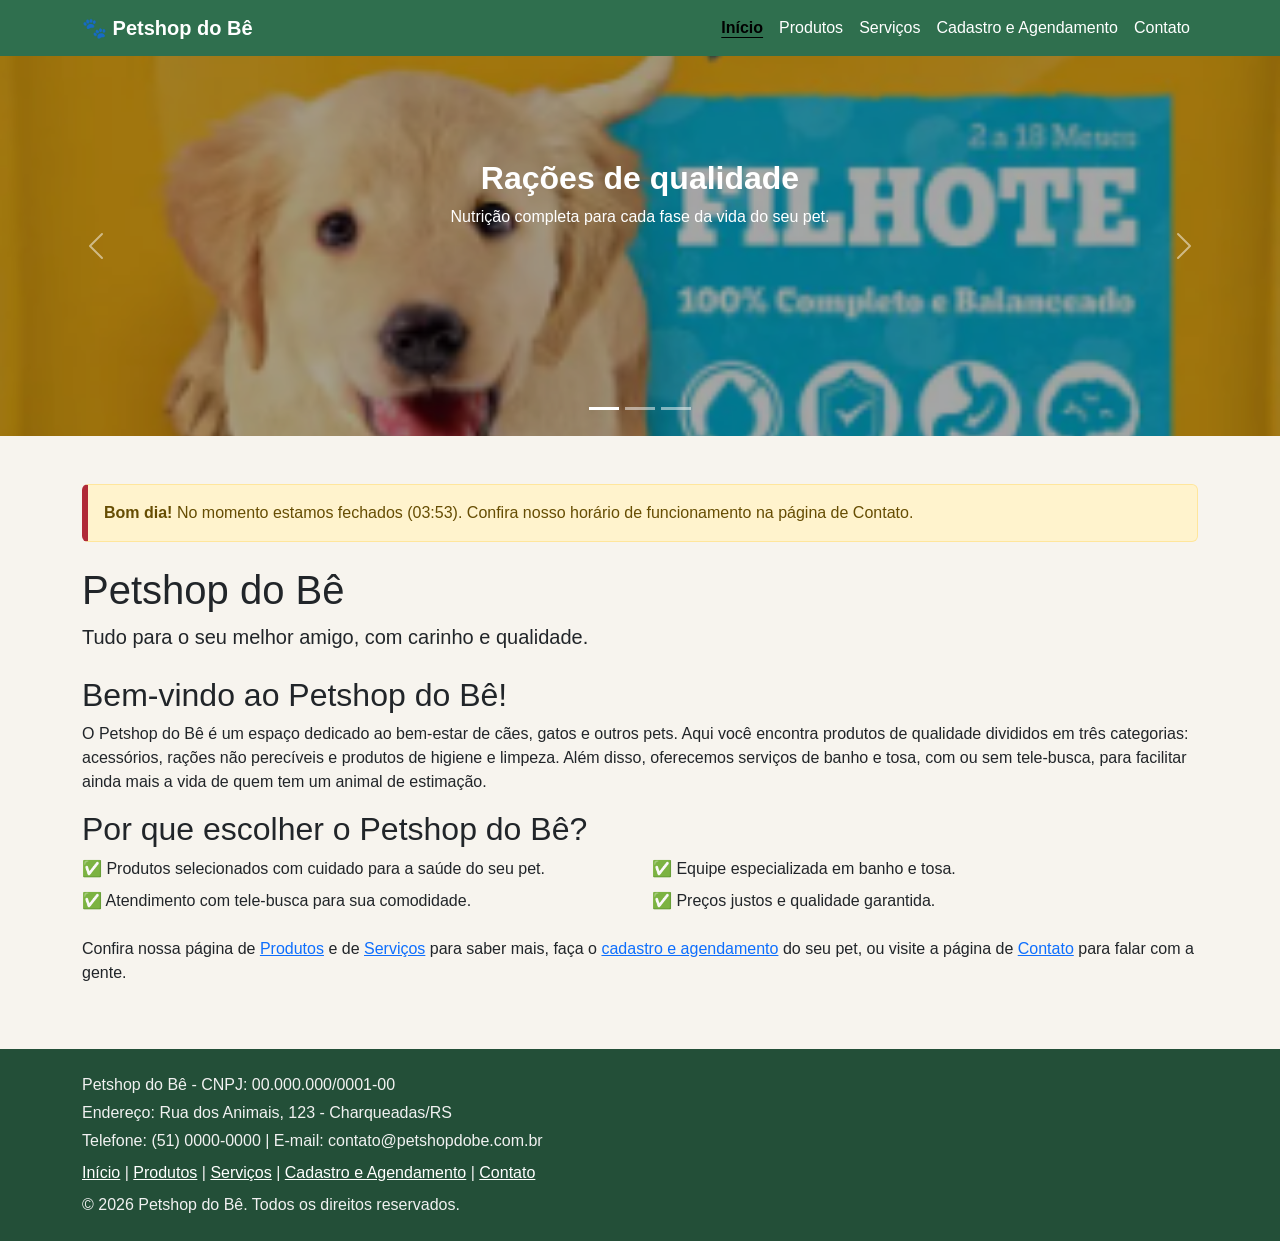
<file: index.html>
<!DOCTYPE html>
<html lang="pt-BR">
<head>
    <meta charset="UTF-8">
    <meta name="viewport" content="width=device-width, initial-scale=1.0">
    <title>Petshop do Bê - Início</title>

    <!-- Bootstrap 5 (CSS) via CDN -->
    <link href="https://cdn.jsdelivr.net/npm/bootstrap@5.3.3/dist/css/bootstrap.min.css" rel="stylesheet">
    <!-- Estilos personalizados do Petshop do Bê -->
    <link href="css/style.css" rel="stylesheet">
</head>
<body>

    <!-- Link de acessibilidade: permite pular o menu e ir direto ao conteúdo
         usando o teclado (aparece apenas quando recebe foco) -->
    <a class="skip-link" href="#conteudo-principal">Pular para o conteúdo principal</a>

    <!-- ===================== CABEÇALHO / NAVBAR ===================== -->
    <header>
        <nav class="navbar navbar-expand-md navbar-petshop" aria-label="Menu principal">
            <div class="container">
                <a class="navbar-brand fw-bold" href="index.html">🐾 Petshop do Bê</a>
                <button class="navbar-toggler" type="button" data-bs-toggle="collapse"
                        data-bs-target="#menuPrincipal" aria-controls="menuPrincipal"
                        aria-expanded="false" aria-label="Abrir/fechar menu de navegação">
                    <span class="navbar-toggler-icon"></span>
                </button>
                <div class="collapse navbar-collapse" id="menuPrincipal">
                    <ul class="navbar-nav ms-auto">
                        <li class="nav-item"><a class="nav-link active" aria-current="page" href="index.html">Início</a></li>
                        <li class="nav-item"><a class="nav-link" href="produtos.html">Produtos</a></li>
                        <li class="nav-item"><a class="nav-link" href="servicos.html">Serviços</a></li>
                        <li class="nav-item"><a class="nav-link" href="agendamento.html">Cadastro e Agendamento</a></li>
                        <li class="nav-item"><a class="nav-link" href="contato.html">Contato</a></li>
                    </ul>
                </div>
            </div>
        </nav>
    </header>

    <main id="conteudo-principal">

        <!-- ===================== CARROSSEL (Bootstrap) ===================== -->
        <div id="carrosselPetshop" class="carousel slide" data-bs-ride="carousel" aria-label="Destaques do Petshop do Bê">
            <div class="carousel-indicators">
                <button type="button" data-bs-target="#carrosselPetshop" data-bs-slide-to="0" class="active" aria-current="true" aria-label="Slide 1"></button>
                <button type="button" data-bs-target="#carrosselPetshop" data-bs-slide-to="1" aria-label="Slide 2"></button>
                <button type="button" data-bs-target="#carrosselPetshop" data-bs-slide-to="2" aria-label="Slide 3"></button>
            </div>
            <div class="carousel-inner">
                <div class="carousel-item active">
                    <img src="images/racao-filhote.png" class="d-block w-100" alt="Rações de qualidade para o seu pet">
                    <div class="carousel-caption d-none d-md-block">
                        <h2>Rações de qualidade</h2>
                        <p>Nutrição completa para cada fase da vida do seu pet.</p>
                    </div>
                </div>
                <div class="carousel-item">
                    <img src="images/bolinhas.png" class="d-block w-100" alt="Acessórios e brinquedos para pets">
                    <div class="carousel-caption d-none d-md-block">
                        <h2>Acessórios e diversão</h2>
                        <p>Brinquedos pensados para o bem-estar do seu melhor amigo.</p>
                    </div>
                </div>
                <div class="carousel-item">
                    <img src="images/shampoo-condicionador.png" class="d-block w-100" alt="Produtos de higiene e serviços de banho e tosa">
                    <div class="carousel-caption d-none d-md-block">
                        <h2>Banho, tosa e higiene</h2>
                        <p>Cuidado completo, com ou sem tele-busca.</p>
                    </div>
                </div>
            </div>
            <button class="carousel-control-prev" type="button" data-bs-target="#carrosselPetshop" data-bs-slide="prev">
                <span class="carousel-control-prev-icon" aria-hidden="true"></span>
                <span class="visually-hidden">Slide anterior</span>
            </button>
            <button class="carousel-control-next" type="button" data-bs-target="#carrosselPetshop" data-bs-slide="next">
                <span class="carousel-control-next-icon" aria-hidden="true"></span>
                <span class="visually-hidden">Próximo slide</span>
            </button>
        </div>

        <div class="container py-4">

            <!-- Faixa de status dinâmica (saudação + aberto/fechado agora).
                 Preenchida via JavaScript (js/main.js). aria-live faz com que
                 leitores de tela anunciem quando o conteúdo muda. -->
            <div id="status-loja" class="alert mt-4" role="status" aria-live="polite">
                Carregando informações de funcionamento...
            </div>

            <h1 class="mt-4">Petshop do Bê</h1>
            <p class="lead">Tudo para o seu melhor amigo, com carinho e qualidade.</p>

            <h2 class="mt-4">Bem-vindo ao Petshop do Bê!</h2>
            <p>
                O Petshop do Bê é um espaço dedicado ao bem-estar de cães, gatos e outros pets.
                Aqui você encontra produtos de qualidade divididos em três categorias:
                acessórios, rações não perecíveis e produtos de higiene e limpeza.
                Além disso, oferecemos serviços de banho e tosa, com ou sem tele-busca,
                para facilitar ainda mais a vida de quem tem um animal de estimação.
            </p>

            <h2>Por que escolher o Petshop do Bê?</h2>
            <ul class="row list-unstyled">
                <li class="col-md-6 mb-2">✅ Produtos selecionados com cuidado para a saúde do seu pet.</li>
                <li class="col-md-6 mb-2">✅ Equipe especializada em banho e tosa.</li>
                <li class="col-md-6 mb-2">✅ Atendimento com tele-busca para sua comodidade.</li>
                <li class="col-md-6 mb-2">✅ Preços justos e qualidade garantida.</li>
            </ul>

            <p>
                Confira nossa página de <a href="produtos.html">Produtos</a> e de
                <a href="servicos.html">Serviços</a> para saber mais, faça o
                <a href="agendamento.html">cadastro e agendamento</a> do seu pet,
                ou visite a página de <a href="contato.html">Contato</a> para falar com a gente.
            </p>
        </div>
    </main>

    <!-- ===================== RODAPÉ ===================== -->
    <footer class="py-4 mt-4">
        <div class="container">
            <p class="mb-1">Petshop do Bê - CNPJ: 00.000.000/0001-00</p>
            <p class="mb-1">Endereço: Rua dos Animais, 123 - Charqueadas/RS</p>
            <p class="mb-2">Telefone: (51) 0000-0000 | E-mail: contato@petshopdobe.com.br</p>
            <nav aria-label="Links do rodapé">
                <a href="index.html">Início</a> |
                <a href="produtos.html">Produtos</a> |
                <a href="servicos.html">Serviços</a> |
                <a href="agendamento.html">Cadastro e Agendamento</a> |
                <a href="contato.html">Contato</a>
            </nav>
            <p class="mt-2 mb-0">&copy; <span id="ano-atual">2026</span> Petshop do Bê. Todos os direitos reservados.</p>
        </div>
    </footer>

    <!-- Bootstrap 5 (JS, inclui Popper) via CDN -->
    <script src="https://cdn.jsdelivr.net/npm/bootstrap@5.3.3/dist/js/bootstrap.bundle.min.js"></script>
    <!-- Script personalizado do Petshop do Bê -->
    <script src="js/main.js"></script>
</body>
</html>
</file>
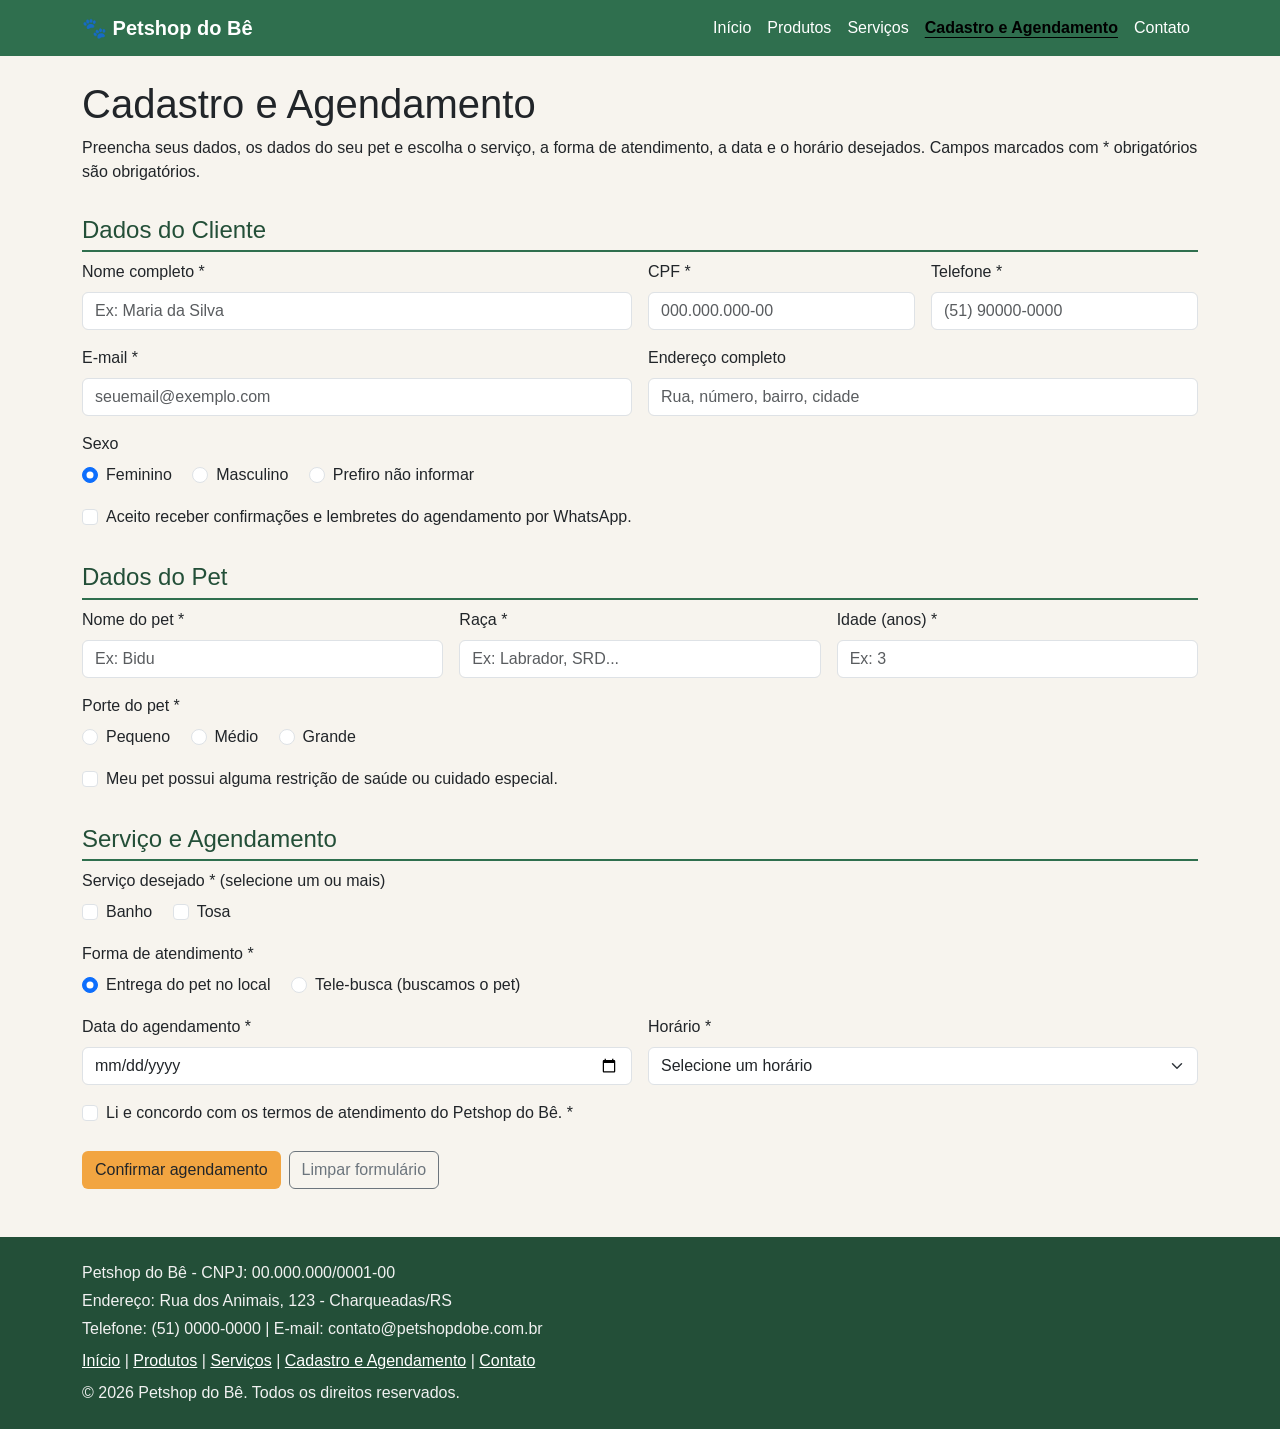
<file: agendamento.html>
<!DOCTYPE html>
<html lang="pt-BR">
<head>
    <meta charset="UTF-8">
    <meta name="viewport" content="width=device-width, initial-scale=1.0">
    <title>Petshop do Bê - Cadastro e Agendamento</title>

    <link href="https://cdn.jsdelivr.net/npm/bootstrap@5.3.3/dist/css/bootstrap.min.css" rel="stylesheet">
    <link href="css/style.css" rel="stylesheet">
</head>
<body>

    <a class="skip-link" href="#conteudo-principal">Pular para o conteúdo principal</a>

    <header>
        <nav class="navbar navbar-expand-md navbar-petshop" aria-label="Menu principal">
            <div class="container">
                <a class="navbar-brand fw-bold" href="index.html">🐾 Petshop do Bê</a>
                <button class="navbar-toggler" type="button" data-bs-toggle="collapse"
                        data-bs-target="#menuPrincipal" aria-controls="menuPrincipal"
                        aria-expanded="false" aria-label="Abrir/fechar menu de navegação">
                    <span class="navbar-toggler-icon"></span>
                </button>
                <div class="collapse navbar-collapse" id="menuPrincipal">
                    <ul class="navbar-nav ms-auto">
                        <li class="nav-item"><a class="nav-link" href="index.html">Início</a></li>
                        <li class="nav-item"><a class="nav-link" href="produtos.html">Produtos</a></li>
                        <li class="nav-item"><a class="nav-link" href="servicos.html">Serviços</a></li>
                        <li class="nav-item"><a class="nav-link active" aria-current="page" href="agendamento.html">Cadastro e Agendamento</a></li>
                        <li class="nav-item"><a class="nav-link" href="contato.html">Contato</a></li>
                    </ul>
                </div>
            </div>
        </nav>
    </header>

    <main id="conteudo-principal" class="container py-4">
        <h1>Cadastro e Agendamento</h1>
        <p>Preencha seus dados, os dados do seu pet e escolha o serviço, a forma de atendimento, a data e o horário desejados. Campos marcados com <span aria-hidden="true">*</span><span class="visually-hidden">asterisco indicam</span> obrigatórios são obrigatórios.</p>

        <!-- novalidate: desativamos a bolha de validação padrão do navegador
             para controlar a validação e as mensagens via JavaScript
             (função inicializarFormularioAgendamento em js/main.js) -->
        <form id="form-agendamento" novalidate>

            <!-- ============ DADOS DO CLIENTE ============ -->
            <h2 class="h4 form-section-title">Dados do Cliente</h2>
            <div class="row g-3">
                <div class="col-md-6">
                    <label for="nome-cliente" class="form-label">Nome completo *</label>
                    <input type="text" class="form-control" id="nome-cliente" name="nome-cliente"
                           placeholder="Ex: Maria da Silva" required>
                </div>
                <div class="col-md-3">
                    <label for="cpf-cliente" class="form-label">CPF *</label>
                    <input type="text" class="form-control" id="cpf-cliente" name="cpf-cliente"
                           placeholder="000.000.000-00" pattern="\d{3}\.?\d{3}\.?\d{3}-?\d{2}"
                           title="Digite um CPF válido, com 11 dígitos" required>
                </div>
                <div class="col-md-3">
                    <label for="telefone-cliente" class="form-label">Telefone *</label>
                    <input type="tel" class="form-control" id="telefone-cliente" name="telefone-cliente"
                           placeholder="(51) 90000-0000" required>
                </div>

                <div class="col-md-6">
                    <label for="email-cliente" class="form-label">E-mail *</label>
                    <input type="email" class="form-control" id="email-cliente" name="email-cliente"
                           placeholder="seuemail@exemplo.com" required>
                </div>
                <div class="col-md-6">
                    <label for="endereco-cliente" class="form-label">
                        Endereço completo
                        <span id="aviso-endereco" class="text-danger d-none"> * (obrigatório para tele-busca)</span>
                    </label>
                    <input type="text" class="form-control" id="endereco-cliente" name="endereco-cliente"
                           placeholder="Rua, número, bairro, cidade">
                </div>

                <fieldset class="col-12">
                    <legend class="col-form-label pt-0">Sexo</legend>
                    <div class="form-check form-check-inline">
                        <input class="form-check-input" type="radio" name="sexo-cliente" id="sexo-feminino" value="feminino" checked>
                        <label class="form-check-label" for="sexo-feminino">Feminino</label>
                    </div>
                    <div class="form-check form-check-inline">
                        <input class="form-check-input" type="radio" name="sexo-cliente" id="sexo-masculino" value="masculino">
                        <label class="form-check-label" for="sexo-masculino">Masculino</label>
                    </div>
                    <div class="form-check form-check-inline">
                        <input class="form-check-input" type="radio" name="sexo-cliente" id="sexo-outro" value="prefiro-nao-informar">
                        <label class="form-check-label" for="sexo-outro">Prefiro não informar</label>
                    </div>
                </fieldset>

                <div class="col-12">
                    <div class="form-check">
                        <input class="form-check-input" type="checkbox" id="aceita-whatsapp" name="aceita-whatsapp">
                        <label class="form-check-label" for="aceita-whatsapp">
                            Aceito receber confirmações e lembretes do agendamento por WhatsApp.
                        </label>
                    </div>
                </div>
            </div>

            <!-- ============ DADOS DO PET ============ -->
            <h2 class="h4 form-section-title">Dados do Pet</h2>
            <div class="row g-3">
                <div class="col-md-4">
                    <label for="nome-pet" class="form-label">Nome do pet *</label>
                    <input type="text" class="form-control" id="nome-pet" name="nome-pet"
                           placeholder="Ex: Bidu" required>
                </div>
                <div class="col-md-4">
                    <label for="raca-pet" class="form-label">Raça *</label>
                    <input type="text" class="form-control" id="raca-pet" name="raca-pet"
                           placeholder="Ex: Labrador, SRD..." required>
                </div>
                <div class="col-md-4">
                    <label for="idade-pet" class="form-label">Idade (anos) *</label>
                    <input type="number" class="form-control" id="idade-pet" name="idade-pet"
                           min="0" max="30" step="1" placeholder="Ex: 3" required>
                </div>

                <fieldset class="col-12">
                    <legend class="col-form-label pt-0">Porte do pet *</legend>
                    <div class="form-check form-check-inline">
                        <input class="form-check-input" type="radio" name="porte-pet" id="porte-pequeno" value="pequeno" required>
                        <label class="form-check-label" for="porte-pequeno">Pequeno</label>
                    </div>
                    <div class="form-check form-check-inline">
                        <input class="form-check-input" type="radio" name="porte-pet" id="porte-medio" value="medio">
                        <label class="form-check-label" for="porte-medio">Médio</label>
                    </div>
                    <div class="form-check form-check-inline">
                        <input class="form-check-input" type="radio" name="porte-pet" id="porte-grande" value="grande">
                        <label class="form-check-label" for="porte-grande">Grande</label>
                    </div>
                </fieldset>

                <div class="col-12">
                    <div class="form-check">
                        <input class="form-check-input" type="checkbox" id="pet-restricao-saude" name="pet-restricao-saude">
                        <label class="form-check-label" for="pet-restricao-saude">
                            Meu pet possui alguma restrição de saúde ou cuidado especial.
                        </label>
                    </div>
                    <!-- Exibido dinamicamente via JS quando o checkbox acima é marcado -->
                    <div id="area-observacoes-saude" class="mt-2 d-none">
                        <label for="observacoes-saude" class="form-label">Descreva a restrição ou cuidado especial</label>
                        <textarea class="form-control" id="observacoes-saude" name="observacoes-saude" rows="3"
                                  placeholder="Ex: alergia a determinado shampoo, idade avançada, ansiedade..."></textarea>
                    </div>
                </div>
            </div>

            <!-- ============ SERVIÇO E AGENDAMENTO ============ -->
            <h2 class="h4 form-section-title">Serviço e Agendamento</h2>
            <div class="row g-3">
                <fieldset class="col-12">
                    <legend class="col-form-label pt-0">Serviço desejado * (selecione um ou mais)</legend>
                    <div class="form-check form-check-inline">
                        <input class="form-check-input" type="checkbox" name="servico" id="servico-banho" value="Banho">
                        <label class="form-check-label" for="servico-banho">Banho</label>
                    </div>
                    <div class="form-check form-check-inline">
                        <input class="form-check-input" type="checkbox" name="servico" id="servico-tosa" value="Tosa">
                        <label class="form-check-label" for="servico-tosa">Tosa</label>
                    </div>
                    <div id="aviso-servico" class="text-danger small d-none">Selecione ao menos um serviço.</div>
                </fieldset>

                <fieldset class="col-12">
                    <legend class="col-form-label pt-0">Forma de atendimento *</legend>
                    <div class="form-check form-check-inline">
                        <input class="form-check-input" type="radio" name="atendimento" id="atendimento-local" value="local" checked>
                        <label class="form-check-label" for="atendimento-local">Entrega do pet no local</label>
                    </div>
                    <div class="form-check form-check-inline">
                        <input class="form-check-input" type="radio" name="atendimento" id="atendimento-telebusca" value="tele-busca">
                        <label class="form-check-label" for="atendimento-telebusca">Tele-busca (buscamos o pet)</label>
                    </div>
                </fieldset>

                <div class="col-md-6">
                    <label for="data-agendamento" class="form-label">Data do agendamento *</label>
                    <input type="date" class="form-control" id="data-agendamento" name="data-agendamento" required>
                </div>
                <div class="col-md-6">
                    <label for="horario-agendamento" class="form-label">Horário *</label>
                    <select class="form-select" id="horario-agendamento" name="horario-agendamento" required>
                        <option value="" selected disabled>Selecione um horário</option>
                        <option value="08:00">08:00</option>
                        <option value="09:00">09:00</option>
                        <option value="10:00">10:00</option>
                        <option value="11:00">11:00</option>
                        <option value="13:00">13:00</option>
                        <option value="14:00">14:00</option>
                        <option value="15:00">15:00</option>
                        <option value="16:00">16:00</option>
                        <option value="17:00">17:00</option>
                    </select>
                </div>

                <div class="col-12">
                    <div class="form-check">
                        <input class="form-check-input" type="checkbox" id="aceite-termos" name="aceite-termos" required>
                        <label class="form-check-label" for="aceite-termos">
                            Li e concordo com os termos de atendimento do Petshop do Bê. *
                        </label>
                    </div>
                </div>
            </div>

            <div class="mt-4 d-flex gap-2">
                <button type="submit" class="btn" style="background-color: var(--petshop-accent);">Confirmar agendamento</button>
                <button type="reset" class="btn btn-outline-secondary">Limpar formulário</button>
            </div>
        </form>

        <!-- Resumo dinâmico, preenchido via JavaScript após o envio do formulário -->
        <div id="resumo-agendamento" class="card p-3 mt-4" role="status" aria-live="polite"></div>
    </main>

    <footer class="py-4 mt-4">
        <div class="container">
            <p class="mb-1">Petshop do Bê - CNPJ: 00.000.000/0001-00</p>
            <p class="mb-1">Endereço: Rua dos Animais, 123 - Charqueadas/RS</p>
            <p class="mb-2">Telefone: (51) 0000-0000 | E-mail: contato@petshopdobe.com.br</p>
            <nav aria-label="Links do rodapé">
                <a href="index.html">Início</a> |
                <a href="produtos.html">Produtos</a> |
                <a href="servicos.html">Serviços</a> |
                <a href="agendamento.html">Cadastro e Agendamento</a> |
                <a href="contato.html">Contato</a>
            </nav>
            <p class="mt-2 mb-0">&copy; <span id="ano-atual">2026</span> Petshop do Bê. Todos os direitos reservados.</p>
        </div>
    </footer>

    <script src="https://cdn.jsdelivr.net/npm/bootstrap@5.3.3/dist/js/bootstrap.bundle.min.js"></script>
    <script src="js/main.js"></script>
</body>
</html>
</file>
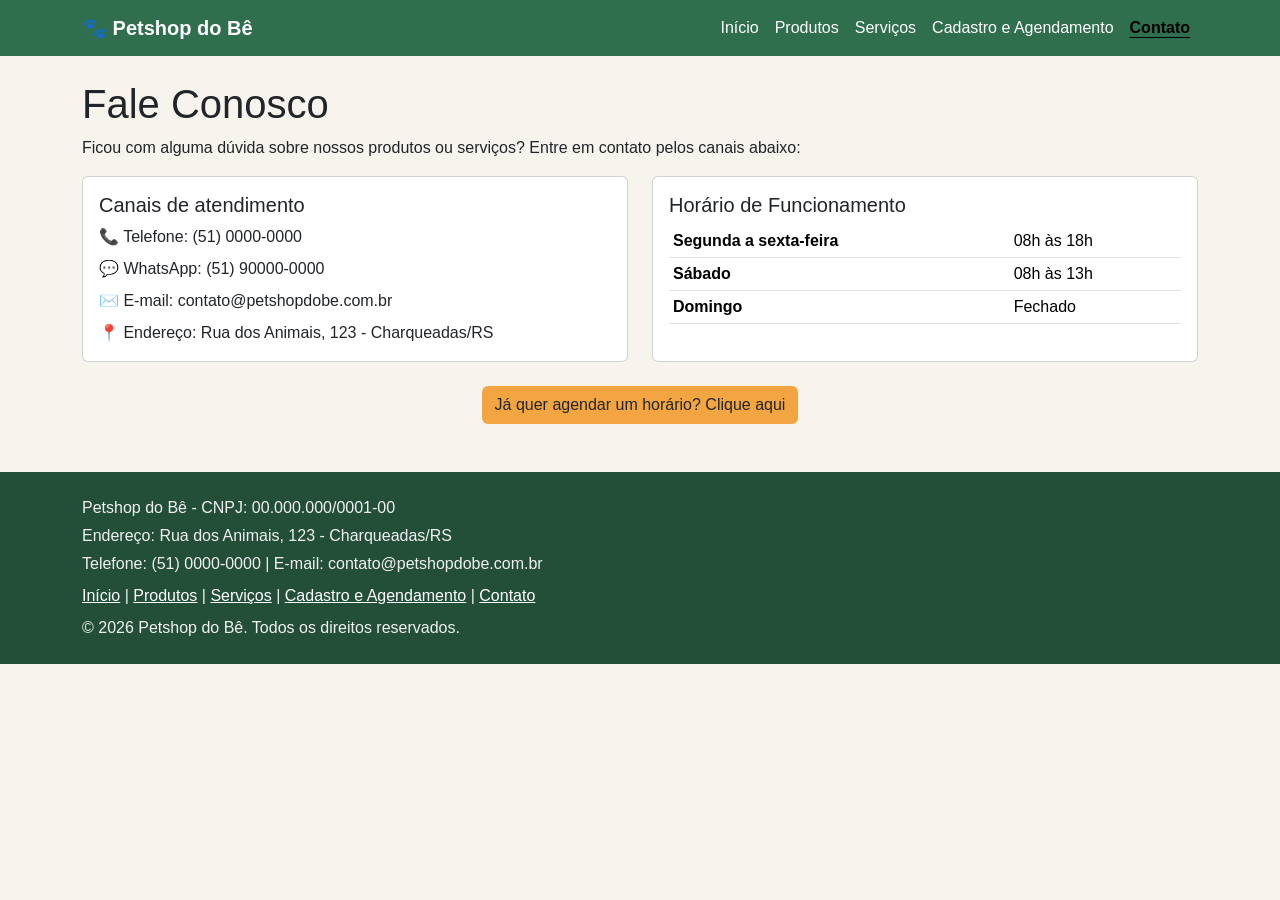
<file: contato.html>
<!DOCTYPE html>
<html lang="pt-BR">
<head>
    <meta charset="UTF-8">
    <meta name="viewport" content="width=device-width, initial-scale=1.0">
    <title>Petshop do Bê - Contato</title>

    <link href="https://cdn.jsdelivr.net/npm/bootstrap@5.3.3/dist/css/bootstrap.min.css" rel="stylesheet">
    <link href="css/style.css" rel="stylesheet">
</head>
<body>

    <a class="skip-link" href="#conteudo-principal">Pular para o conteúdo principal</a>

    <header>
        <nav class="navbar navbar-expand-md navbar-petshop" aria-label="Menu principal">
            <div class="container">
                <a class="navbar-brand fw-bold" href="index.html">🐾 Petshop do Bê</a>
                <button class="navbar-toggler" type="button" data-bs-toggle="collapse"
                        data-bs-target="#menuPrincipal" aria-controls="menuPrincipal"
                        aria-expanded="false" aria-label="Abrir/fechar menu de navegação">
                    <span class="navbar-toggler-icon"></span>
                </button>
                <div class="collapse navbar-collapse" id="menuPrincipal">
                    <ul class="navbar-nav ms-auto">
                        <li class="nav-item"><a class="nav-link" href="index.html">Início</a></li>
                        <li class="nav-item"><a class="nav-link" href="produtos.html">Produtos</a></li>
                        <li class="nav-item"><a class="nav-link" href="servicos.html">Serviços</a></li>
                        <li class="nav-item"><a class="nav-link" href="agendamento.html">Cadastro e Agendamento</a></li>
                        <li class="nav-item"><a class="nav-link active" aria-current="page" href="contato.html">Contato</a></li>
                    </ul>
                </div>
            </div>
        </nav>
    </header>

    <main id="conteudo-principal" class="container py-4">
        <h1>Fale Conosco</h1>
        <p>Ficou com alguma dúvida sobre nossos produtos ou serviços? Entre em contato pelos canais abaixo:</p>

        <div class="row g-4">
            <div class="col-md-6">
                <div class="card h-100">
                    <div class="card-body">
                        <h2 class="h5 card-title">Canais de atendimento</h2>
                        <ul class="list-unstyled mb-0">
                            <li class="mb-2">📞 Telefone: (51) 0000-0000</li>
                            <li class="mb-2">💬 WhatsApp: (51) 90000-0000</li>
                            <li class="mb-2">✉️ E-mail: contato@petshopdobe.com.br</li>
                            <li>📍 Endereço: Rua dos Animais, 123 - Charqueadas/RS</li>
                        </ul>
                    </div>
                </div>
            </div>

            <div class="col-md-6">
                <div class="card h-100">
                    <div class="card-body">
                        <h2 class="h5 card-title">Horário de Funcionamento</h2>
                        <table class="table table-sm mb-0">
                            <caption class="visually-hidden">Horário de funcionamento do Petshop do Bê</caption>
                            <tbody>
                                <tr>
                                    <th scope="row">Segunda a sexta-feira</th>
                                    <td>08h às 18h</td>
                                </tr>
                                <tr>
                                    <th scope="row">Sábado</th>
                                    <td>08h às 13h</td>
                                </tr>
                                <tr>
                                    <th scope="row">Domingo</th>
                                    <td>Fechado</td>
                                </tr>
                            </tbody>
                        </table>
                    </div>
                </div>
            </div>
        </div>

        <div class="mt-4 text-center">
            <a href="agendamento.html" class="btn" style="background-color: var(--petshop-accent);">
                Já quer agendar um horário? Clique aqui
            </a>
        </div>
    </main>

    <footer class="py-4 mt-4">
        <div class="container">
            <p class="mb-1">Petshop do Bê - CNPJ: 00.000.000/0001-00</p>
            <p class="mb-1">Endereço: Rua dos Animais, 123 - Charqueadas/RS</p>
            <p class="mb-2">Telefone: (51) 0000-0000 | E-mail: contato@petshopdobe.com.br</p>
            <nav aria-label="Links do rodapé">
                <a href="index.html">Início</a> |
                <a href="produtos.html">Produtos</a> |
                <a href="servicos.html">Serviços</a> |
                <a href="agendamento.html">Cadastro e Agendamento</a> |
                <a href="contato.html">Contato</a>
            </nav>
            <p class="mt-2 mb-0">&copy; <span id="ano-atual">2026</span> Petshop do Bê. Todos os direitos reservados.</p>
        </div>
    </footer>

    <script src="https://cdn.jsdelivr.net/npm/bootstrap@5.3.3/dist/js/bootstrap.bundle.min.js"></script>
    <script src="js/main.js"></script>
</body>
</html>
</file>
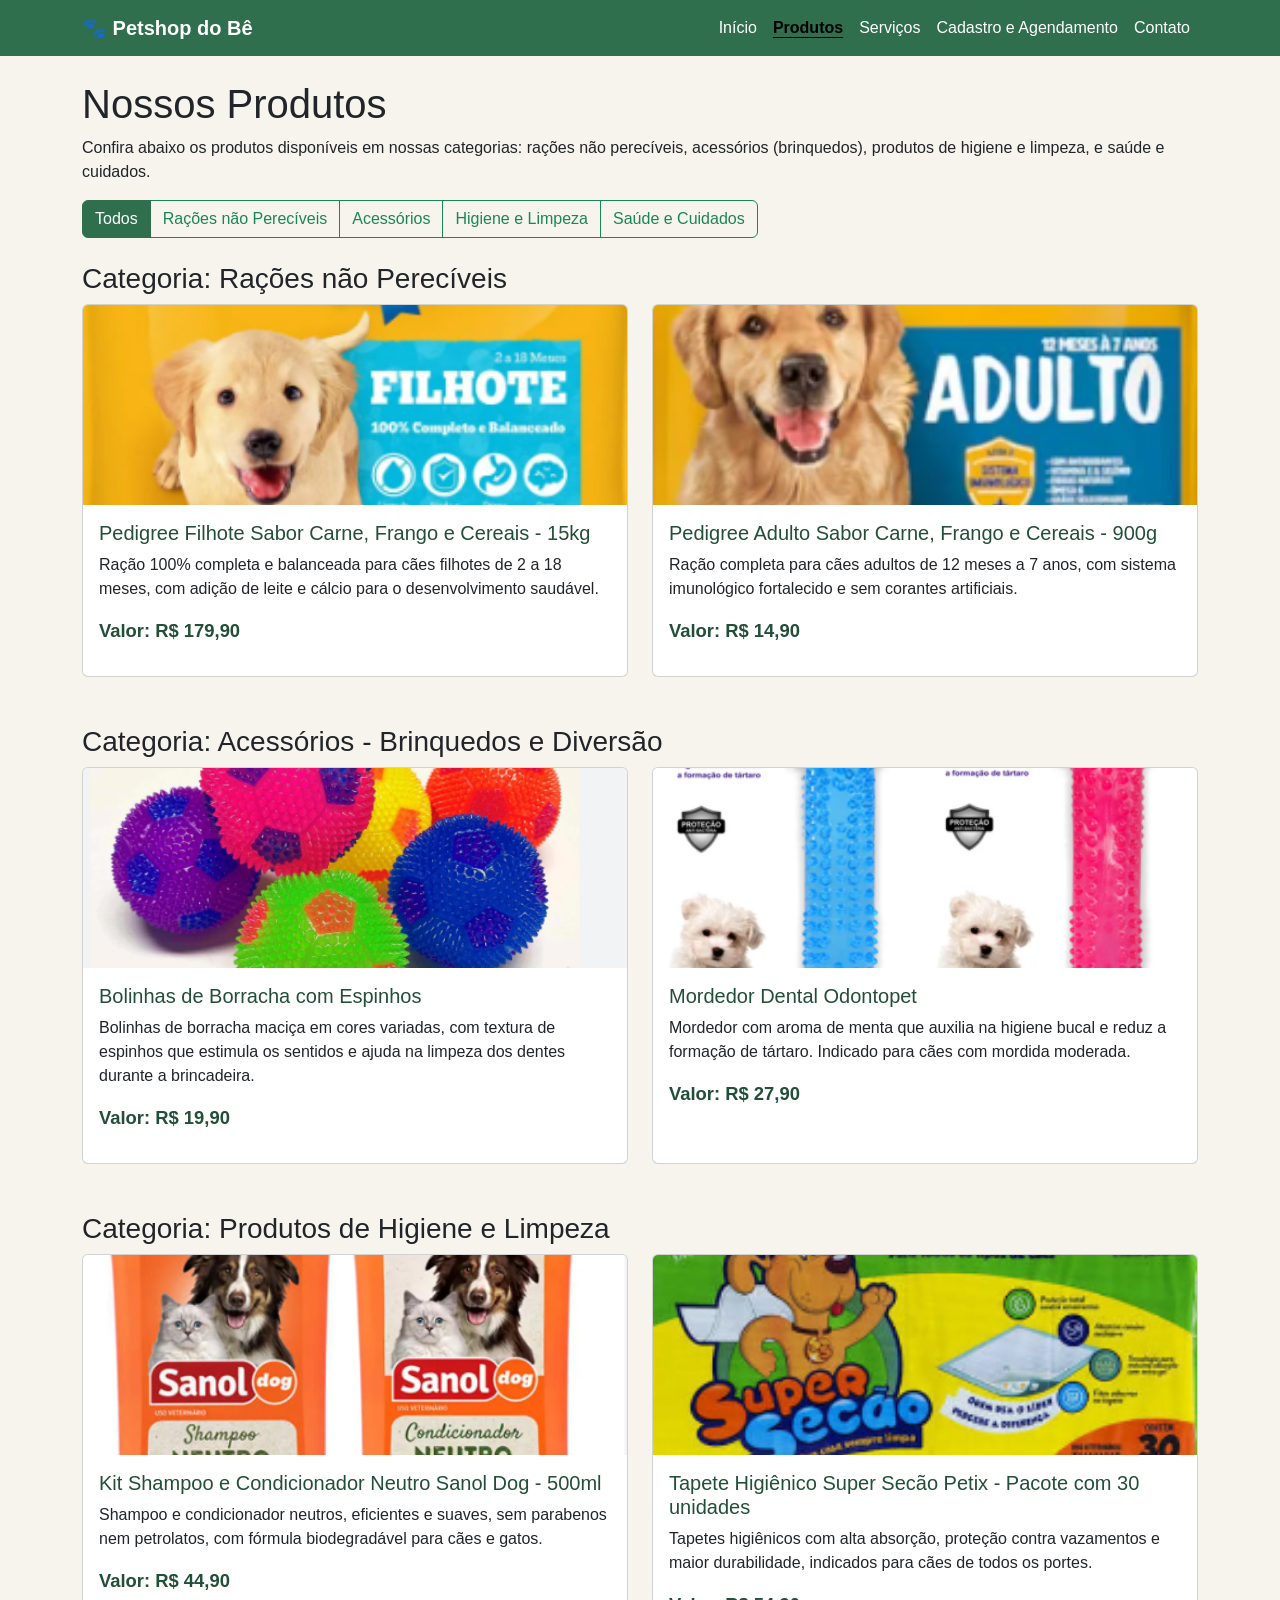
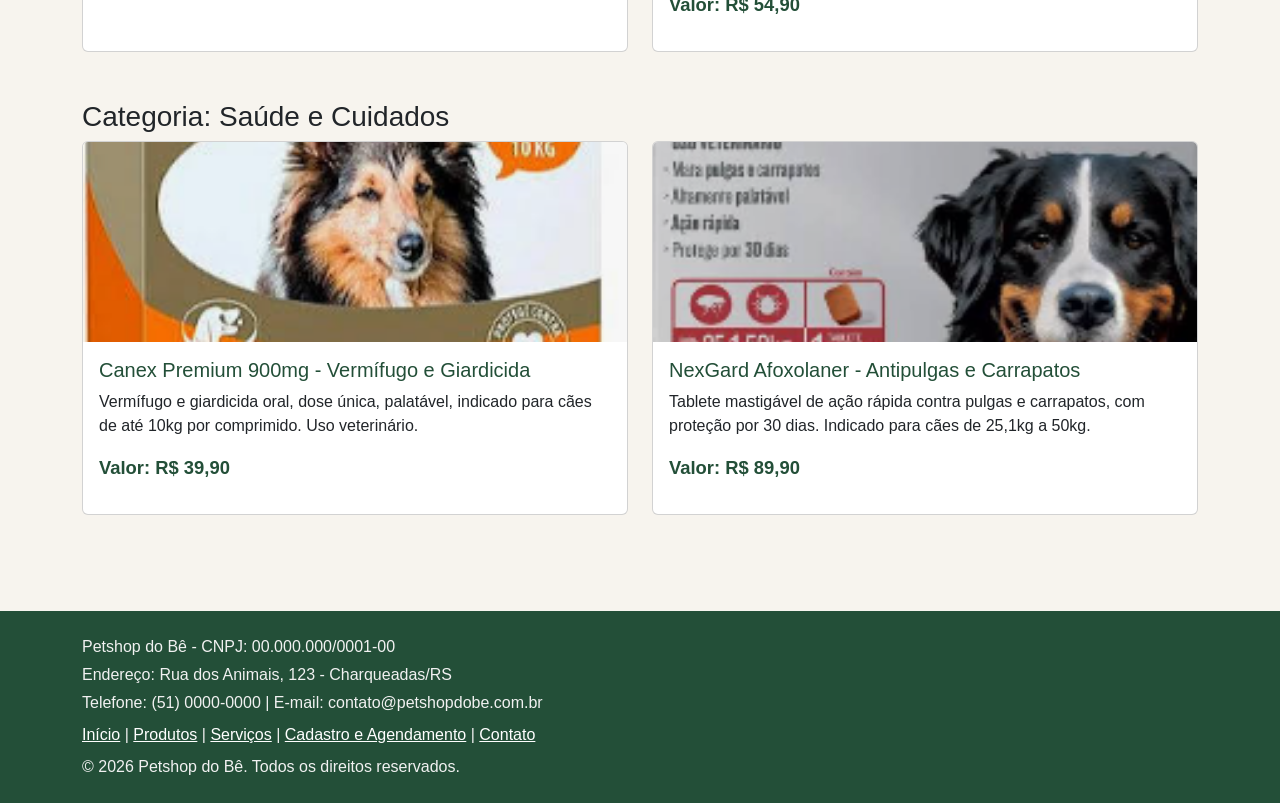
<file: produtos.html>
<!DOCTYPE html>
<html lang="pt-BR">
<head>
    <meta charset="UTF-8">
    <meta name="viewport" content="width=device-width, initial-scale=1.0">
    <title>Petshop do Bê - Produtos</title>

    <link href="https://cdn.jsdelivr.net/npm/bootstrap@5.3.3/dist/css/bootstrap.min.css" rel="stylesheet">
    <link href="css/style.css" rel="stylesheet">
</head>
<body>

    <a class="skip-link" href="#conteudo-principal">Pular para o conteúdo principal</a>

    <header>
        <nav class="navbar navbar-expand-md navbar-petshop" aria-label="Menu principal">
            <div class="container">
                <a class="navbar-brand fw-bold" href="index.html">🐾 Petshop do Bê</a>
                <button class="navbar-toggler" type="button" data-bs-toggle="collapse"
                        data-bs-target="#menuPrincipal" aria-controls="menuPrincipal"
                        aria-expanded="false" aria-label="Abrir/fechar menu de navegação">
                    <span class="navbar-toggler-icon"></span>
                </button>
                <div class="collapse navbar-collapse" id="menuPrincipal">
                    <ul class="navbar-nav ms-auto">
                        <li class="nav-item"><a class="nav-link" href="index.html">Início</a></li>
                        <li class="nav-item"><a class="nav-link active" aria-current="page" href="produtos.html">Produtos</a></li>
                        <li class="nav-item"><a class="nav-link" href="servicos.html">Serviços</a></li>
                        <li class="nav-item"><a class="nav-link" href="agendamento.html">Cadastro e Agendamento</a></li>
                        <li class="nav-item"><a class="nav-link" href="contato.html">Contato</a></li>
                    </ul>
                </div>
            </div>
        </nav>
    </header>

    <main id="conteudo-principal" class="container py-4">
        <h1>Nossos Produtos</h1>
        <p>Confira abaixo os produtos disponíveis em nossas categorias: rações não perecíveis, acessórios (brinquedos), produtos de higiene e limpeza, e saúde e cuidados.</p>

        <!-- Filtro de categorias: os botões são controlados via JavaScript
             (js/main.js), que mostra/oculta as seções abaixo.
             aria-pressed informa a leitores de tela qual filtro está ativo. -->
        <div class="btn-group flex-wrap mb-4" role="group" aria-label="Filtrar produtos por categoria">
            <button type="button" class="btn btn-outline-success btn-filtro active" data-categoria="todos" aria-pressed="true">Todos</button>
            <button type="button" class="btn btn-outline-success btn-filtro" data-categoria="racoes" aria-pressed="false">Rações não Perecíveis</button>
            <button type="button" class="btn btn-outline-success btn-filtro" data-categoria="acessorios" aria-pressed="false">Acessórios</button>
            <button type="button" class="btn btn-outline-success btn-filtro" data-categoria="higiene" aria-pressed="false">Higiene e Limpeza</button>
            <button type="button" class="btn btn-outline-success btn-filtro" data-categoria="saude" aria-pressed="false">Saúde e Cuidados</button>
        </div>

        <!-- Categoria: Rações não Perecíveis -->
        <section class="categoria-produtos mb-5" data-categoria="racoes">
            <h2 class="h3">Categoria: Rações não Perecíveis</h2>
            <div class="row row-cols-1 row-cols-md-2 g-4">
                <div class="col">
                    <article class="card card-produto h-100">
                        <img src="images/racao-filhote.png" class="card-img-top" alt="Pacote de ração Pedigree para filhotes, sabor carne, frango e cereais, 15kg">
                        <div class="card-body">
                            <h3 class="h5 card-title">Pedigree Filhote Sabor Carne, Frango e Cereais - 15kg</h3>
                            <p class="card-text">Ração 100% completa e balanceada para cães filhotes de 2 a 18 meses, com adição de leite e cálcio para o desenvolvimento saudável.</p>
                            <p class="preco">Valor: R$ 179,90</p>
                        </div>
                    </article>
                </div>
                <div class="col">
                    <article class="card card-produto h-100">
                        <img src="images/racao-adulto.png" class="card-img-top" alt="Pacote de ração Pedigree para cães adultos, sabor carne, frango e cereais, 900g">
                        <div class="card-body">
                            <h3 class="h5 card-title">Pedigree Adulto Sabor Carne, Frango e Cereais - 900g</h3>
                            <p class="card-text">Ração completa para cães adultos de 12 meses a 7 anos, com sistema imunológico fortalecido e sem corantes artificiais.</p>
                            <p class="preco">Valor: R$ 14,90</p>
                        </div>
                    </article>
                </div>
            </div>
        </section>

        <!-- Categoria: Acessórios -->
        <section class="categoria-produtos mb-5" data-categoria="acessorios">
            <h2 class="h3">Categoria: Acessórios - Brinquedos e Diversão</h2>
            <div class="row row-cols-1 row-cols-md-2 g-4">
                <div class="col">
                    <article class="card card-produto h-100">
                        <img src="images/bolinhas.png" class="card-img-top" alt="Conjunto de bolinhas de borracha coloridas com espinhos para cães">
                        <div class="card-body">
                            <h3 class="h5 card-title">Bolinhas de Borracha com Espinhos</h3>
                            <p class="card-text">Bolinhas de borracha maciça em cores variadas, com textura de espinhos que estimula os sentidos e ajuda na limpeza dos dentes durante a brincadeira.</p>
                            <p class="preco">Valor: R$ 19,90</p>
                        </div>
                    </article>
                </div>
                <div class="col">
                    <article class="card card-produto h-100">
                        <img src="images/mordedor.png" class="card-img-top" alt="Mordedor dental Odontopet, mordida moderada, disponível nas cores azul e rosa">
                        <div class="card-body">
                            <h3 class="h5 card-title">Mordedor Dental Odontopet</h3>
                            <p class="card-text">Mordedor com aroma de menta que auxilia na higiene bucal e reduz a formação de tártaro. Indicado para cães com mordida moderada.</p>
                            <p class="preco">Valor: R$ 27,90</p>
                        </div>
                    </article>
                </div>
            </div>
        </section>

        <!-- Categoria: Higiene e Limpeza -->
        <section class="categoria-produtos mb-5" data-categoria="higiene">
            <h2 class="h3">Categoria: Produtos de Higiene e Limpeza</h2>
            <div class="row row-cols-1 row-cols-md-2 g-4">
                <div class="col">
                    <article class="card card-produto h-100">
                        <img src="images/shampoo-condicionador.png" class="card-img-top" alt="Kit shampoo e condicionador neutro Sanol Dog, frascos de 500ml">
                        <div class="card-body">
                            <h3 class="h5 card-title">Kit Shampoo e Condicionador Neutro Sanol Dog - 500ml</h3>
                            <p class="card-text">Shampoo e condicionador neutros, eficientes e suaves, sem parabenos nem petrolatos, com fórmula biodegradável para cães e gatos.</p>
                            <p class="preco">Valor: R$ 44,90</p>
                        </div>
                    </article>
                </div>
                <div class="col">
                    <article class="card card-produto h-100">
                        <img src="images/tapete-higienico.png" class="card-img-top" alt="Pacote de tapetes higiênicos Super Secão Petix, com 30 unidades">
                        <div class="card-body">
                            <h3 class="h5 card-title">Tapete Higiênico Super Secão Petix - Pacote com 30 unidades</h3>
                            <p class="card-text">Tapetes higiênicos com alta absorção, proteção contra vazamentos e maior durabilidade, indicados para cães de todos os portes.</p>
                            <p class="preco">Valor: R$ 54,90</p>
                        </div>
                    </article>
                </div>
            </div>
        </section>

        <!-- Categoria: Saúde e Cuidados -->
        <section class="categoria-produtos mb-5" data-categoria="saude">
            <h2 class="h3">Categoria: Saúde e Cuidados</h2>
            <div class="row row-cols-1 row-cols-md-2 g-4">
                <div class="col">
                    <article class="card card-produto h-100">
                        <img src="images/vermifugo.png" class="card-img-top" alt="Caixa de Canex Premium 900mg, vermífugo e giardicida oral para cães">
                        <div class="card-body">
                            <h3 class="h5 card-title">Canex Premium 900mg - Vermífugo e Giardicida</h3>
                            <p class="card-text">Vermífugo e giardicida oral, dose única, palatável, indicado para cães de até 10kg por comprimido. Uso veterinário.</p>
                            <p class="preco">Valor: R$ 39,90</p>
                        </div>
                    </article>
                </div>
                <div class="col">
                    <article class="card card-produto h-100">
                        <img src="images/antipulgas.png" class="card-img-top" alt="Caixa de NexGard, tablete mastigável antipulgas e carrapatos para cães de 25,1 a 50kg">
                        <div class="card-body">
                            <h3 class="h5 card-title">NexGard Afoxolaner - Antipulgas e Carrapatos</h3>
                            <p class="card-text">Tablete mastigável de ação rápida contra pulgas e carrapatos, com proteção por 30 dias. Indicado para cães de 25,1kg a 50kg.</p>
                            <p class="preco">Valor: R$ 89,90</p>
                        </div>
                    </article>
                </div>
            </div>
        </section>
    </main>

    <footer class="py-4 mt-4">
        <div class="container">
            <p class="mb-1">Petshop do Bê - CNPJ: 00.000.000/0001-00</p>
            <p class="mb-1">Endereço: Rua dos Animais, 123 - Charqueadas/RS</p>
            <p class="mb-2">Telefone: (51) 0000-0000 | E-mail: contato@petshopdobe.com.br</p>
            <nav aria-label="Links do rodapé">
                <a href="index.html">Início</a> |
                <a href="produtos.html">Produtos</a> |
                <a href="servicos.html">Serviços</a> |
                <a href="agendamento.html">Cadastro e Agendamento</a> |
                <a href="contato.html">Contato</a>
            </nav>
            <p class="mt-2 mb-0">&copy; <span id="ano-atual">2026</span> Petshop do Bê. Todos os direitos reservados.</p>
        </div>
    </footer>

    <script src="https://cdn.jsdelivr.net/npm/bootstrap@5.3.3/dist/js/bootstrap.bundle.min.js"></script>
    <script src="js/main.js"></script>
</body>
</html>
</file>
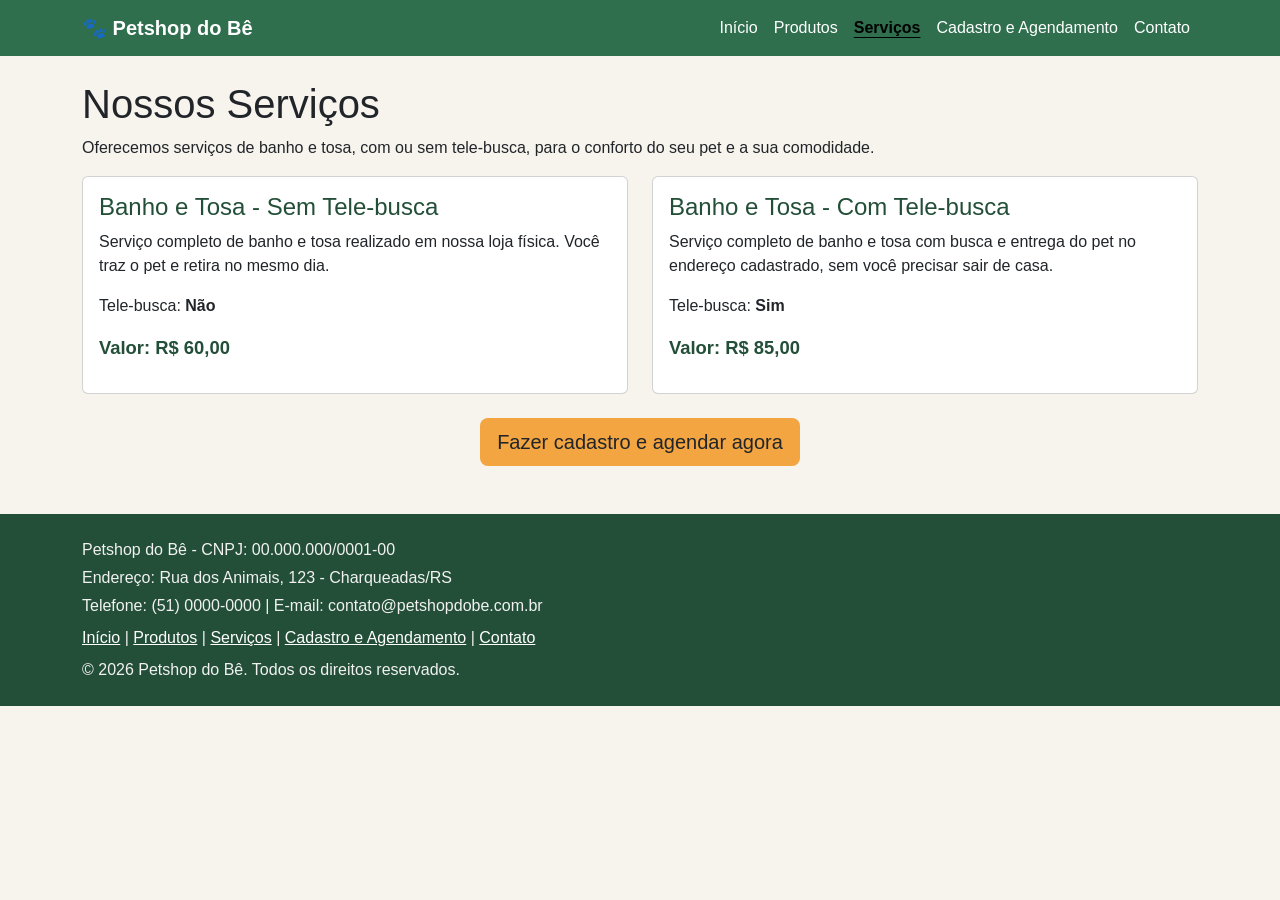
<file: servicos.html>
<!DOCTYPE html>
<html lang="pt-BR">
<head>
    <meta charset="UTF-8">
    <meta name="viewport" content="width=device-width, initial-scale=1.0">
    <title>Petshop do Bê - Serviços</title>

    <link href="https://cdn.jsdelivr.net/npm/bootstrap@5.3.3/dist/css/bootstrap.min.css" rel="stylesheet">
    <link href="css/style.css" rel="stylesheet">
</head>
<body>

    <a class="skip-link" href="#conteudo-principal">Pular para o conteúdo principal</a>

    <header>
        <nav class="navbar navbar-expand-md navbar-petshop" aria-label="Menu principal">
            <div class="container">
                <a class="navbar-brand fw-bold" href="index.html">🐾 Petshop do Bê</a>
                <button class="navbar-toggler" type="button" data-bs-toggle="collapse"
                        data-bs-target="#menuPrincipal" aria-controls="menuPrincipal"
                        aria-expanded="false" aria-label="Abrir/fechar menu de navegação">
                    <span class="navbar-toggler-icon"></span>
                </button>
                <div class="collapse navbar-collapse" id="menuPrincipal">
                    <ul class="navbar-nav ms-auto">
                        <li class="nav-item"><a class="nav-link" href="index.html">Início</a></li>
                        <li class="nav-item"><a class="nav-link" href="produtos.html">Produtos</a></li>
                        <li class="nav-item"><a class="nav-link active" aria-current="page" href="servicos.html">Serviços</a></li>
                        <li class="nav-item"><a class="nav-link" href="agendamento.html">Cadastro e Agendamento</a></li>
                        <li class="nav-item"><a class="nav-link" href="contato.html">Contato</a></li>
                    </ul>
                </div>
            </div>
        </nav>
    </header>

    <main id="conteudo-principal" class="container py-4">
        <h1>Nossos Serviços</h1>
        <p>Oferecemos serviços de banho e tosa, com ou sem tele-busca, para o conforto do seu pet e a sua comodidade.</p>

        <div class="row row-cols-1 row-cols-md-2 g-4 mb-4">
            <div class="col">
                <article class="card card-servico h-100">
                    <div class="card-body">
                        <h2 class="h4 card-title">Banho e Tosa - Sem Tele-busca</h2>
                        <p class="card-text">Serviço completo de banho e tosa realizado em nossa loja física. Você traz o pet e retira no mesmo dia.</p>
                        <p class="card-text">Tele-busca: <strong>Não</strong></p>
                        <p class="preco">Valor: R$ 60,00</p>
                    </div>
                </article>
            </div>
            <div class="col">
                <article class="card card-servico h-100">
                    <div class="card-body">
                        <h2 class="h4 card-title">Banho e Tosa - Com Tele-busca</h2>
                        <p class="card-text">Serviço completo de banho e tosa com busca e entrega do pet no endereço cadastrado, sem você precisar sair de casa.</p>
                        <p class="card-text">Tele-busca: <strong>Sim</strong></p>
                        <p class="preco">Valor: R$ 85,00</p>
                    </div>
                </article>
            </div>
        </div>

        <div class="text-center">
            <a href="agendamento.html" class="btn btn-lg" style="background-color: var(--petshop-accent); color: #212529;">
                Fazer cadastro e agendar agora
            </a>
        </div>
    </main>

    <footer class="py-4 mt-4">
        <div class="container">
            <p class="mb-1">Petshop do Bê - CNPJ: 00.000.000/0001-00</p>
            <p class="mb-1">Endereço: Rua dos Animais, 123 - Charqueadas/RS</p>
            <p class="mb-2">Telefone: (51) 0000-0000 | E-mail: contato@petshopdobe.com.br</p>
            <nav aria-label="Links do rodapé">
                <a href="index.html">Início</a> |
                <a href="produtos.html">Produtos</a> |
                <a href="servicos.html">Serviços</a> |
                <a href="agendamento.html">Cadastro e Agendamento</a> |
                <a href="contato.html">Contato</a>
            </nav>
            <p class="mt-2 mb-0">&copy; <span id="ano-atual">2026</span> Petshop do Bê. Todos os direitos reservados.</p>
        </div>
    </footer>

    <script src="https://cdn.jsdelivr.net/npm/bootstrap@5.3.3/dist/js/bootstrap.bundle.min.js"></script>
    <script src="js/main.js"></script>
</body>
</html>
</file>
<file: css/style.css>
/* ==========================================================================
   Petshop do Bê - Fase 2
   Estilos personalizados aplicados por cima do Bootstrap 5.
   ========================================================================== */

/* --- Paleta de cores da marca, definida em variáveis CSS para reuso --- */
:root {
    --petshop-primary: #2f6f4e;   /* verde principal (identidade da marca) */
    --petshop-primary-dark: #234f38;
    --petshop-accent: #f2a541;    /* laranja de destaque (botões, alertas) */
    --petshop-bg-light: #f7f4ee;  /* fundo levemente amadeirado/aconchegante */
}

body {
    background-color: var(--petshop-bg-light);
    font-family: "Segoe UI", Roboto, Arial, sans-serif;
}

/* --- Link de acessibilidade "Pular para o conteúdo" ---
   Fica escondido visualmente até receber foco via teclado (Tab),
   permitindo que leitores de tela / usuários de teclado pulem o menu. */
.skip-link {
    position: absolute;
    left: -999px;
    top: auto;
    background: var(--petshop-primary-dark);
    color: #fff;
    padding: 0.75rem 1.25rem;
    z-index: 2000;
    border-radius: 0 0 0.5rem 0;
}
.skip-link:focus {
    left: 0;
    top: 0;
}

/* --- Cabeçalho / navbar --- */
.navbar-petshop {
    background-color: var(--petshop-primary);
}
.navbar-petshop .navbar-brand,
.navbar-petshop .nav-link {
    color: #ffffff;
}
.navbar-petshop .nav-link.active {
    font-weight: 700;
    text-decoration: underline;
    text-underline-offset: 4px;
}
.navbar-petshop .nav-link:hover,
.navbar-petshop .nav-link:focus {
    color: var(--petshop-accent);
}

/* --- Faixa de status (aberto/fechado + saudação), atualizada via JS --- */
#status-loja {
    border-left: 6px solid var(--petshop-primary);
    font-weight: 500;
}
#status-loja.status-fechado {
    border-left-color: #b02a37;
}

/* --- Carrossel da página inicial --- */
.carousel-item img {
    height: 380px;
    object-fit: cover;
    filter: brightness(0.65);
}
.carousel-caption {
    bottom: 45%;
}
.carousel-caption h2 {
    font-weight: 700;
}

/* --- Cards de produtos e serviços --- */
.card-produto img,
.card-servico img {
    height: 200px;
    object-fit: cover;
}
.card-produto .card-title,
.card-servico .card-title {
    color: var(--petshop-primary-dark);
}
.preco {
    font-size: 1.15rem;
    font-weight: 700;
    color: var(--petshop-primary-dark);
}

/* Botões de filtro de categoria em produtos.html */
.btn-filtro.active {
    background-color: var(--petshop-primary);
    border-color: var(--petshop-primary);
    color: #fff;
}

/* --- Formulário de agendamento --- */
.form-section-title {
    border-bottom: 2px solid var(--petshop-primary);
    padding-bottom: 0.35rem;
    margin-top: 2rem;
    color: var(--petshop-primary-dark);
}
#resumo-agendamento {
    display: none; /* exibido dinamicamente via JS após o envio */
    border: 2px dashed var(--petshop-primary);
    background-color: #eef6f0;
}

/* Garante um contorno de foco bem visível em todos os elementos
   interativos, para quem navega por teclado (requisito de acessibilidade) */
a:focus-visible,
button:focus-visible,
input:focus-visible,
select:focus-visible,
textarea:focus-visible {
    outline: 3px solid var(--petshop-accent);
    outline-offset: 2px;
}

/* --- Rodapé --- */
footer {
    background-color: var(--petshop-primary-dark);
    color: #f1f1f1;
}
footer a {
    color: #ffffff;
}
</file>
